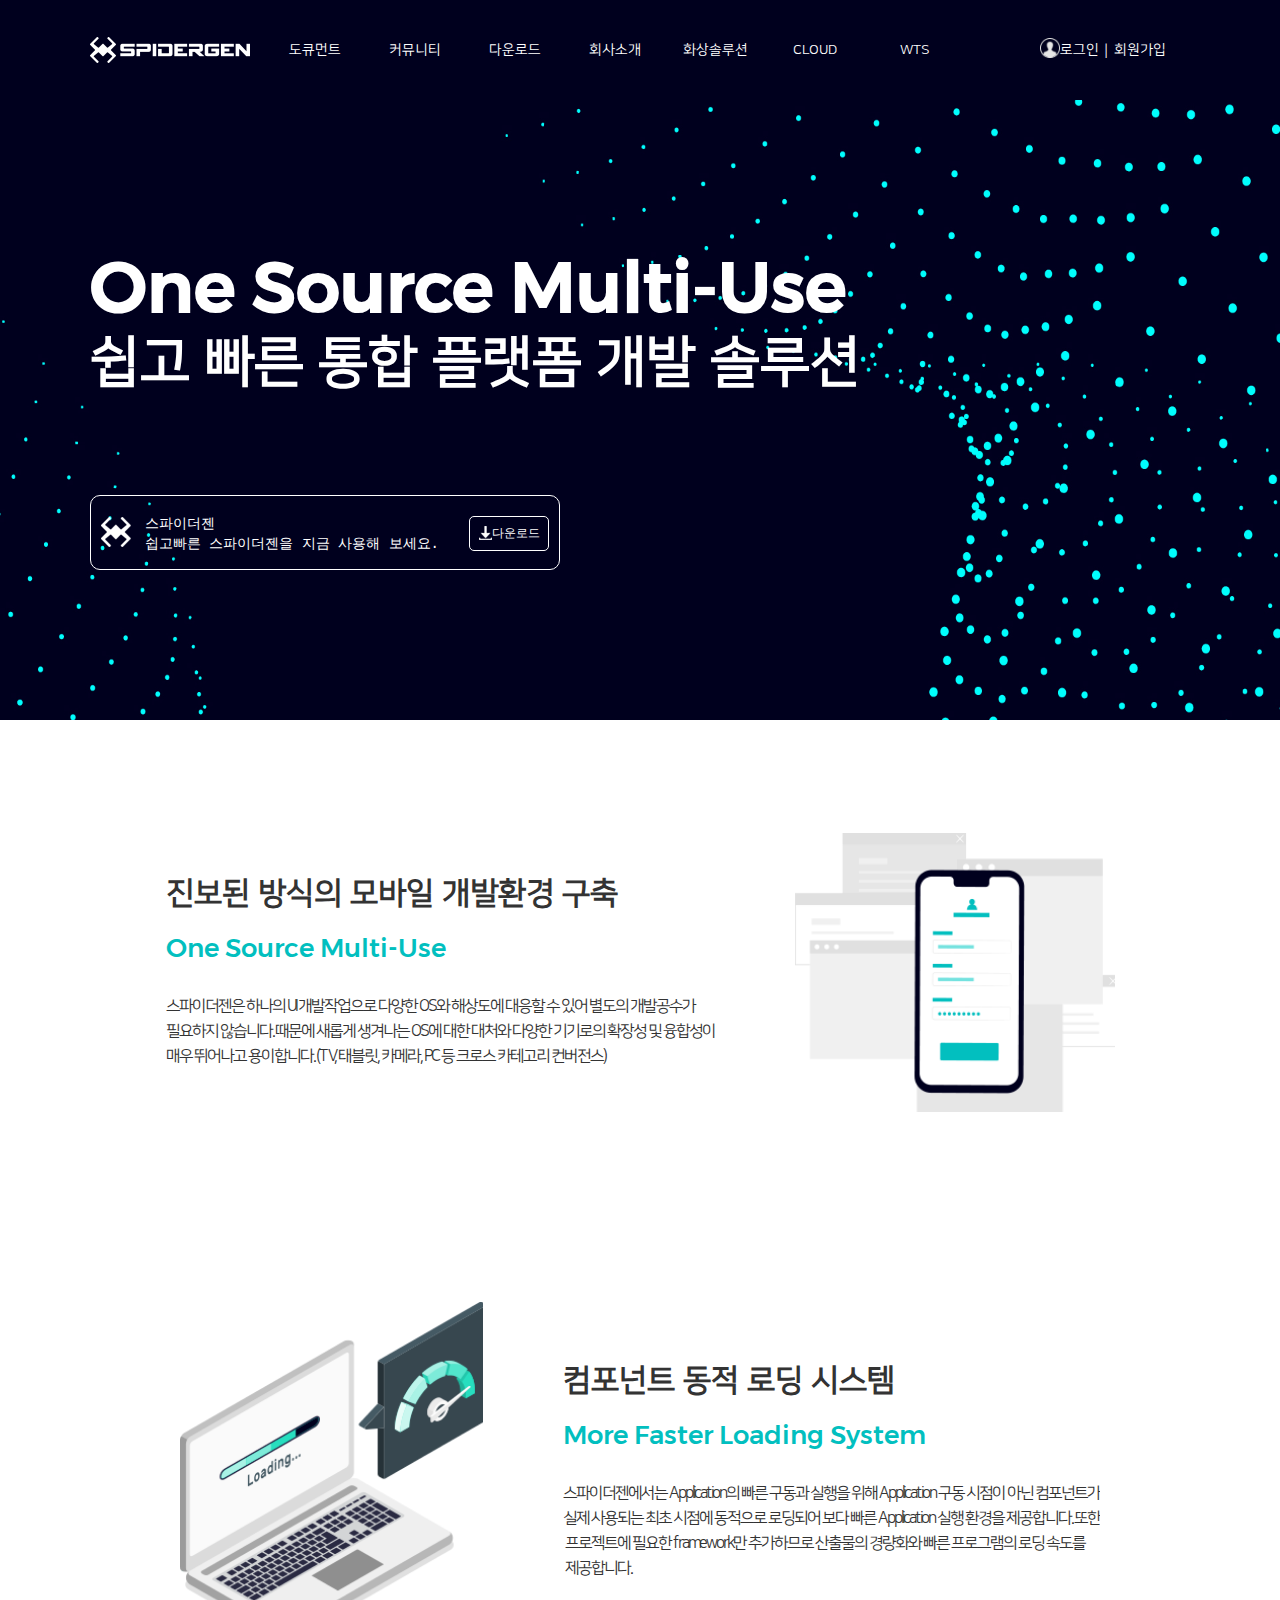
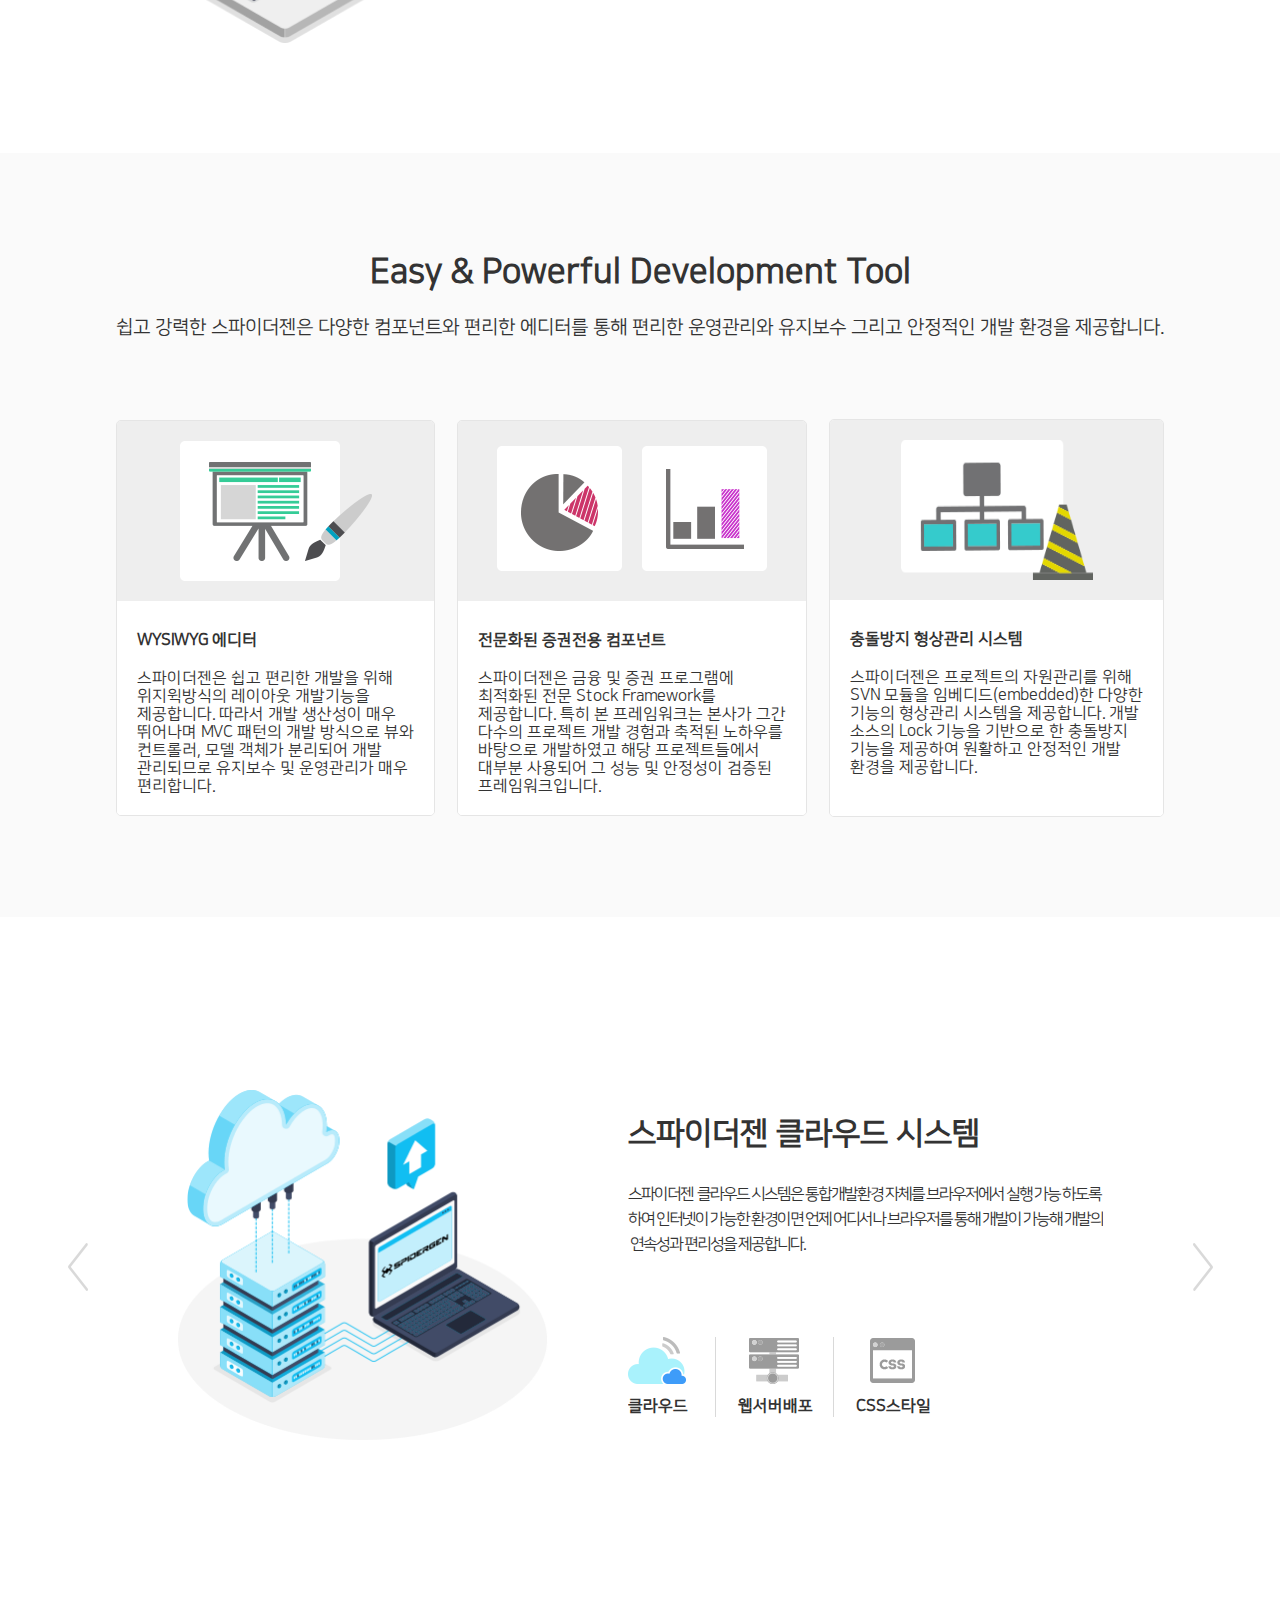
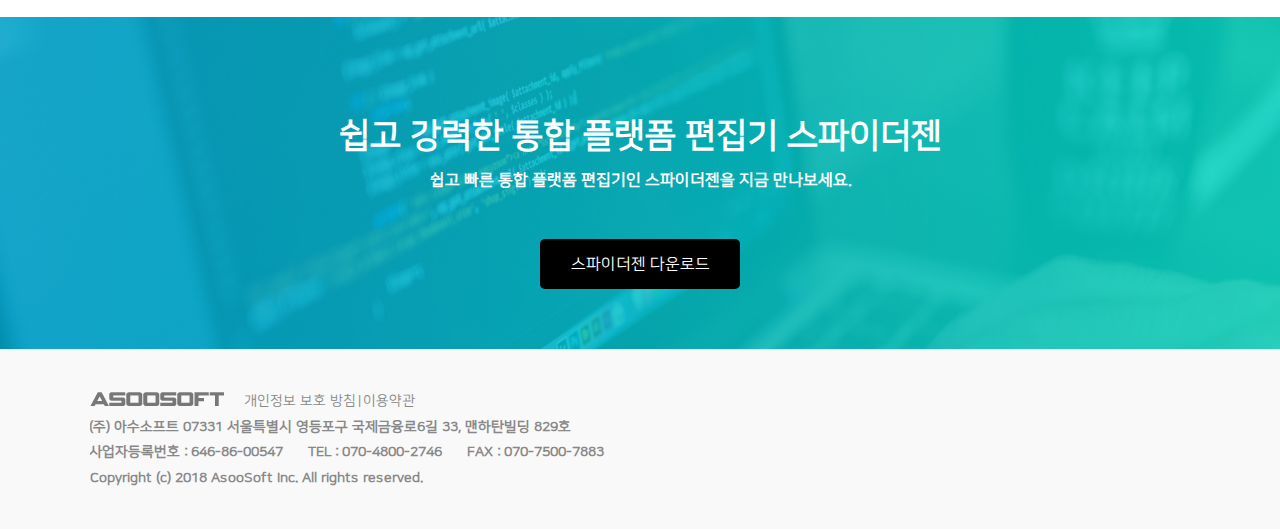
<file: bin/index.html>
<!DOCTYPE html>
<html>
	<head>
	<meta charset="utf-8">
	<meta http-equiv="X-UA-Compatible" content="IE=edge">
	<title>SpiderWebPageApp</title>

	
	<link rel="stylesheet" href="Framework/afc/style/afc.css"/>
	<link rel="stylesheet" href="Framework/afc/style/comp.css"/>
	<link rel="stylesheet" href="Framework/afc/style/basicStyle.css"/>
	<link rel="stylesheet" href="Framework/afc/style/jquery-ui.css"/>

	<link rel="stylesheet" href="Template/SpiderWebPageApp_global.css"/>
	<link rel="stylesheet" href="Template/Font.css"/>
	<link rel="stylesheet" href="Template/Btn.css"/>



	
	<script>
	//Electron 과 추가 라이브러리(예, jQuery 등) 와의 충돌 방지
    //시뮬레이터에서 사용
	window.nodeRequire = window.require;
	delete window.require;
	delete window.exports;
    delete window.module;

    var theApp = null;
    var PROJECT_OPTION = {
    "build": {
        "bridgeName": "none",
        "frwLoadOption": "inTimeLoad"
    },
    "general": {
        "autoScale": false,
        "phoneDocWidth": 0,
        "tabletDocWidth": 0,
        "queryFormat": "qry",
        "scaleVal": 1,
        "userScalable": false,
        "tabletMinWidth": 500,
        "flavor": "common"
    },
    "deployment": {
        "checkVersion": false
    },
    "unitUrl": ""
};
    
    document.addEventListener("DOMContentLoaded", () => 
    {
		if(window._version) _version.setFileVersion();
		afc.import("Source/SpiderWebPageApp.js");

        afc.scriptReady(() =>
        {
            window.theApp = new window["SpiderWebPageApp"]();
            window.theApp.isLoadTheme = false;
            
            if(PROJECT_OPTION.unitUrl) window.theApp.unitTest(PROJECT_OPTION.unitUrl);
            else window.theApp.onReady();
        });
    });
    </script>

	<script defer src="lib.js"></script>




		
	</head>
	<body class="_global_style_">
	</body>
</html>
</file>
<file: bin/Framework/afc/style/afc.css>
body
{
	margin: 0px;
	padding: 0px;
	/*-webkit-user-select: none;*/
	-webkit-touch-callout: none;
	-webkit-tap-highlight-color:rgba(0,0,0,0);
   	-webkit-focus-ring-color:rgba(0, 0, 0, 0);
	
	/*background:transparent !important;*/
	/*overflow: auto;*/
}

span, button
{
	-webkit-touch-callout: none;
	/*-webkit-user-select: none;*/
	/*-webkit-tap-highlight-color:rgba(0,0,0,0);*/
   	/*-webkit-focus-ring-color:rgba(0, 0, 0, 0);*/
	-webkit-focus-ring-color: transparent;
	-webkit-tap-highlight-color: transparent;
}

button
{
	font-size: inherit;
	font-family: inherit;
}

input, textarea
{
	-webkit-user-modify: read-write-plaintext-only;
	-webkit-tap-highlight-color: transparent;
	font-size: inherit;
	font-family: inherit;
}


input[type="checkbox"]
{
    cursor: default;
}

input[type="radio"]
{
    cursor: default;
}


/*
*:focus
{
	outline: none;
}
*/

/*
#page_navigator, #page_navigator button 
{
	font-size: 14px;
}
*/

.layout_dnd_hover_border
{
	border: 1px solid cyan;

}


/*------------------------------------------------------*/
.slide-in-left
{
	position: absolute;
	animation: slideLeftIn 300ms;
	animation-fill-mode:both;
	-webkit-animation: slideLeftIn 300ms;
	-webkit-animation-fill-mode:both;
}
.slide-out-left
{
	position: absolute;
	animation: slideLeftOut 300ms;
	animation-fill-mode:both;
	-webkit-animation: slideLeftOut 300ms;
	-webkit-animation-fill-mode:both;
}

.slide-in-right
{
	position: absolute;
	animation: slideRightIn 300ms;
	animation-fill-mode:both;
	-webkit-animation: slideRightIn 300ms;
	-webkit-animation-fill-mode:both;
}
.slide-out-right
{
	position: absolute;
	animation: slideRightOut 300ms;
	animation-fill-mode:both;
	-webkit-animation: slideRightOut 300ms;
	-webkit-animation-fill-mode:both;
}
/*--------------------------------------------------*/

.slide-in-up
{
	-webkit-animation: slideUpIn 0.001s;
	-webkit-animation-fill-mode:both;
}
.slide-out-up
{
	-webkit-animation: slideUpOut 0.001s;
	-webkit-animation-fill-mode:both;
}

.left-menu-in
{
    -webkit-animation: leftMenuIn 0.5s ease;
    -webkit-animation-fill-mode:both;
}

.left-menu-out
{
    -webkit-animation: leftMenuOut 0.5s 1 ease;
    -webkit-animation-fill-mode:both;
}

.right-recent-in
{
    -webkit-animation: rightRecentIn 0.5s 1 ease;
    -webkit-animation-fill-mode:both;
}

.show-toast
{
    -webkit-animation: showToast 2s;
    -webkit-animation-fill-mode:both;
}


.show-toast1
{
    -webkit-animation: showToast 1s;
    -webkit-animation-fill-mode:both;
}
.show-toast2
{
    -webkit-animation: showToast 2s;
    -webkit-animation-fill-mode:both;
}
.show-toast3
{
    -webkit-animation: showToast 3s;
    -webkit-animation-fill-mode:both;
}
.show-toast4
{
    -webkit-animation: showToast 4s;
    -webkit-animation-fill-mode:both;
}
.show-toast5
{
    -webkit-animation: showToast 5s;
    -webkit-animation-fill-mode:both;
}
.show-toast6
{
    -webkit-animation: showToast 6s;
    -webkit-animation-fill-mode:both;
}

.rotate_img_turn
{
    -webkit-animation: roateImg_turn 0.5s;
	 -webkit-animation-fill-mode:both;
}

.rotate_img_return
{
    -webkit-animation: roateImg_return 0.5s;
    -webkit-animation-fill-mode:both;
}

.slide-out-right-img
{
	-webkit-animation: slideRightOutImg 2s;
	-webkit-animation-fill-mode:both;
}

.slide-in-right-img
{
	-webkit-animation: slideRightInImg 2s;
	-webkit-animation-fill-mode:both;
}

.anim0
{
    -webkit-animation: animF0 2s;
    -webkit-animation-fill-mode:both;
}

@-webkit-keyframes animF0
{
	from { 
			-webkit-transform: translateX(-100%);
			opacity: 0.0;
		 }
	to   { 
			-webkit-transform: translateX(0%);
			opacity: 1.0;
	     }
}

@-webkit-keyframes slideRightOutImg
{
	from { 
			-webkit-transform: translateX(100%);
			opacity: 0.0;
		 }
	to   { 
			-webkit-transform: translateX(0%);
			opacity: 1.0;
	     }
}

@-webkit-keyframes slideRightInImg
{
	from { 
			-webkit-transform: translateX(0%);
			opacity: 1.0;
		 }
	to   { 
			-webkit-transform: translateX(100%);
			opacity: 0.0;
	     }
}


/*animation key frames*/

@-webkit-keyframes roateImg_turn
{
	from { -webkit-transform: rotate(0deg); }
	to { -webkit-transform: rotate(90deg); }
}

@-webkit-keyframes roateImg_return
{
    from { -webkit-transform: rotate(90deg); }
	to { -webkit-transform: rotate(0deg); }
}

/*------------------------------------------------------*/
@-webkit-keyframes slideLeftIn
{
	from { -webkit-transform: translateX(100%); }
	to { -webkit-transform: translateX(0%); }
}
@-webkit-keyframes slideLeftOut
{
	from { -webkit-transform: translateX(0%); }
	to { -webkit-transform: translateX(-100%); }
}

@-webkit-keyframes slideRightIn
{
	from { -webkit-transform: translateX(-100%); }
	to { -webkit-transform: translateX(0%); }
}

@-webkit-keyframes slideRightOut
{
	from { -webkit-transform: translateX(0%); }
	to { -webkit-transform: translateX(100%); }
}

@keyframes slideLeftIn
{
	from {transform: translateX(100%); }
	to { transform: translateX(0%); }
}
@keyframes slideLeftOut
{
	from { transform: translateX(0%); }
	to { transform: translateX(-100%); }
}

@keyframes slideRightIn
{
	from { transform: translateX(-100%); }
	to { transform: translateX(0%); }
}

@keyframes slideRightOut
{
	from { transform: translateX(0%); }
	to { transform: translateX(100%); }
}

/*------------------------------------------------------*/

@-webkit-keyframes slideUpIn
{
	from { -webkit-transform: translateY(0%); z-index: 2; }
	to { -webkit-transform: translateY(-104%); }
	
	/*from { top: 40px; z-index: 2; }*/
	/*to { top: 0px; }*/
}
@-webkit-keyframes slideUpOut
{
	
	from { -webkit-transform: translateY(-104%); z-index: 1; }
	to { -webkit-transform: translateY(-204%); }
	
	/*from { top: 0px; z-index: 1; }*/
	/*to { top: -40px; }*/
}

@-webkit-keyframes leftMenuIn{
    0%{
        -webkit-transform: translate(-95%);
		opacity: 0.0;
    }
    100%{
        -webkit-transform: translate(0%);
        opacity: 1.0;
    }
}

@-webkit-keyframes leftMenuOut{
    0%{
        -webkit-transform: translate(0%);
		opacity: 1.0;
    }
    100%{
        -webkit-transform: translate(-95%);
        opacity: 0.0;
    }
}

@-webkit-keyframes rightRecentIn{
    0%{
        -webkit-transform: translate(200px);
		opacity: 0.0;
    }
    100%{
        -webkit-transform: translate(0px);
        opacity: 1.0;
    }
}

@-webkit-keyframes showToast{
      0%{ opacity: 0.0; }
     25%{ opacity: 1.0; }
     75%{ opacity: 1.0; }
    100%{ opacity: 0.0; }
}

/*
.ellipsis 
{
    overflow: hidden;
    white-space: nowrap;
    text-overflow: ellipsis;
}

.multi-ellipsis
*/ 
.ellipsis
{
    overflow: hidden;
    text-overflow: ellipsis;
    display: -webkit-box;
   	/*-webkit-line-clamp: 1; */
   	-webkit-box-orient: vertical;
   	word-wrap: break-word;
}

/* indicator css */

.loader-wrap
{
	position: absolute;
    width : 100%;
	height : 100%;
	display: -webkit-flex;
	display: -ms-inline-flex;
	display: inline-flex;
	-webkit-align-items:center;
	-ms-align-items:center;
	align-items:center;
	background : transparent;
	z-index : 2147483647;
}

.loader {
	margin: auto;
	text-indent: -9999em;
	border-top: 3px solid rgba(166, 166, 166, 0.2);
	border-right: 3px solid rgba(166, 166, 166, 0.2);
	border-bottom: 3px solid rgba(166, 166, 166, 0.2);
	border-left: 3px solid blue;
	-webkit-transform: translateZ(0);
	-ms-transform: translateZ(0);
	transform: translateZ(0);
	-webkit-animation: load8 1.1s infinite linear;
	animation: load8 1.1s infinite linear;
	position: absolute;
	left: 50%;
	top: 50%;
	margin-left: -13px;
	margin-top: -13px;
}
.loader,
.loader:after {
	border-radius: 50%;
	width: 20px;
	height: 20px;
}
@-webkit-keyframes load8 {
  0% {
    -webkit-transform: rotate(0deg);
    transform: rotate(0deg);
  }
  100% {
    -webkit-transform: rotate(360deg);
    transform: rotate(360deg);
  }
}
@keyframes load8 {
  0% {
    -webkit-transform: rotate(0deg);
    transform: rotate(0deg);
  }
  100% {
    -webkit-transform: rotate(360deg);
    transform: rotate(360deg);
  }
}


/* indicator css2 */
.loadspin-box {
 position: absolute;
 margin: auto;
 left: 0;
 top: 0;
 bottom: 0;
 right: 0;
 width: 15px;
 height: 15px;
 border-radius: 100%;
 box-shadow: 15px 15px rgb(79,77,73), -15px 15px rgb(223,223,223), -15px -15px rgb(79,77,73), 15px -15px rgb(223,223,223);
  -webkit-box-shadow: 15px 15px rgb(79,77,73), -15px 15px rgb(223,223,223), -15px -15px rgb(79,77,73), 15px -15px rgb(223,223,223);
 animation: loadspin ease infinite 4.6s;
  -webkit-animation: loadspin ease infinite 4.6s;
}

 

@keyframes loadspin {
 0%,
 100% {
  box-shadow: 15px 15px rgb(79,77,73), -15px 15px rgb(223,223,223), -15px -15px rgb(79,77,73), 15px -15px rgb(223,223,223);
 }
 25% {
  box-shadow: -15px 15px rgb(223,223,223), -15px -15px rgb(79,77,73), 15px -15px rgb(223,223,223), 15px 15px rgb(79,77,73);
 }
 50% {
  box-shadow: -15px -15px rgb(79,77,73), 15px -15px rgb(223,223,223), 15px 15px rgb(79,77,73), -15px 15px rgb(223,223,223);
 }
 75% {
  box-shadow: 15px -15px #dfdfdf, 15px 15px #4f4d49, -15px 15px #dfdfdf, -15px -15px #4f4d49;
 }
}

@-webkit-keyframes loadspin {
 0%,
 100% {
  box-shadow: 15px 15px rgb(79,77,73), -15px 15px rgb(223,223,223), -15px -15px rgb(79,77,73), 15px -15px rgb(223,223,223);
 }
 25% {
  box-shadow: -15px 15px rgb(223,223,223), -15px -15px rgb(79,77,73), 15px -15px rgb(223,223,223), 15px 15px rgb(79,77,73);
 }
 50% {
  box-shadow: -15px -15px rgb(79,77,73), 15px -15px rgb(223,223,223), 15px 15px rgb(79,77,73), -15px 15px rgb(223,223,223);
 }
 75% {
  box-shadow: 15px -15px #dfdfdf, 15px 15px #4f4d49, -15px 15px #dfdfdf, -15px -15px #4f4d49;
 }
}


/* common style */

.sys_border_cyan
{
	border: 1px solid cyan;
}

.sys_box_shadow
{
	box-shadow: 0 -4px 8px 0 rgba(0,0,0,0.2), 0 8px 20px 0 rgba(0, 0, 0, 0.19);
}

/* RefreshIndicator */
@keyframes pull-to-refresh-material-rotate {
	100% {
		transform: rotate(360deg);
	}
}

@keyframes pull-to-refresh-material-dash {
	0% {
		stroke-dasharray: 1, 200;
		stroke-dashoffset: 0;
	}
	50% {
		stroke-dasharray: 89, 200;
		stroke-dashoffset: -35px;
	}
	100% {
		stroke-dasharray: 89, 200;
		stroke-dashoffset: -124px;
	}
}

.loader_type2 {
	margin: auto;
	font-size: 25px;
	width: 1em;
	height: 1em;
	border-radius: 50%;
	position: absolute;
	-webkit-animation: load5 1.1s infinite ease;
	animation: load5 1.1s infinite ease;
	-webkit-transform: translateZ(0) scale(0.5);
	-ms-transform: translateZ(0) scale(0.5);
	transform: translateZ(0) scale(0.5);
	left: 0;
	top: 0;
	bottom: 0;
	right: 0;
  }
  @-webkit-keyframes load5 {
	0%,
	100% {
	  box-shadow: 0em -2.6em 0em 0em #464646, 1.8em -1.8em 0 0em rgba(70,70,70, 0.2), 2.5em 0em 0 0em rgba(70,70,70, 0.2), 1.75em 1.75em 0 0em rgba(70,70,70, 0.2), 0em 2.5em 0 0em rgba(70,70,70, 0.2), -1.8em 1.8em 0 0em rgba(70,70,70, 0.2), -2.6em 0em 0 0em rgba(70,70,70, 0.5), -1.8em -1.8em 0 0em rgba(70,70,70, 0.7);
	}
	12.5% {
	  box-shadow: 0em -2.6em 0em 0em rgba(70,70,70, 0.7), 1.8em -1.8em 0 0em #464646, 2.5em 0em 0 0em rgba(70,70,70, 0.2), 1.75em 1.75em 0 0em rgba(70,70,70, 0.2), 0em 2.5em 0 0em rgba(70,70,70, 0.2), -1.8em 1.8em 0 0em rgba(70,70,70, 0.2), -2.6em 0em 0 0em rgba(70,70,70, 0.2), -1.8em -1.8em 0 0em rgba(70,70,70, 0.5);
	}
	25% {
	  box-shadow: 0em -2.6em 0em 0em rgba(70,70,70, 0.5), 1.8em -1.8em 0 0em rgba(70,70,70, 0.7), 2.5em 0em 0 0em #464646, 1.75em 1.75em 0 0em rgba(70,70,70, 0.2), 0em 2.5em 0 0em rgba(70,70,70, 0.2), -1.8em 1.8em 0 0em rgba(70,70,70, 0.2), -2.6em 0em 0 0em rgba(70,70,70, 0.2), -1.8em -1.8em 0 0em rgba(70,70,70, 0.2);
	}
	37.5% {
	  box-shadow: 0em -2.6em 0em 0em rgba(70,70,70, 0.2), 1.8em -1.8em 0 0em rgba(70,70,70, 0.5), 2.5em 0em 0 0em rgba(70,70,70, 0.7), 1.75em 1.75em 0 0em #464646, 0em 2.5em 0 0em rgba(70,70,70, 0.2), -1.8em 1.8em 0 0em rgba(70,70,70, 0.2), -2.6em 0em 0 0em rgba(70,70,70, 0.2), -1.8em -1.8em 0 0em rgba(70,70,70, 0.2);
	}
	50% {
	  box-shadow: 0em -2.6em 0em 0em rgba(70,70,70, 0.2), 1.8em -1.8em 0 0em rgba(70,70,70, 0.2), 2.5em 0em 0 0em rgba(70,70,70, 0.5), 1.75em 1.75em 0 0em rgba(70,70,70, 0.7), 0em 2.5em 0 0em #464646, -1.8em 1.8em 0 0em rgba(70,70,70, 0.2), -2.6em 0em 0 0em rgba(70,70,70, 0.2), -1.8em -1.8em 0 0em rgba(70,70,70, 0.2);
	}
	62.5% {
	  box-shadow: 0em -2.6em 0em 0em rgba(70,70,70, 0.2), 1.8em -1.8em 0 0em rgba(70,70,70, 0.2), 2.5em 0em 0 0em rgba(70,70,70, 0.2), 1.75em 1.75em 0 0em rgba(70,70,70, 0.5), 0em 2.5em 0 0em rgba(70,70,70, 0.7), -1.8em 1.8em 0 0em #464646, -2.6em 0em 0 0em rgba(70,70,70, 0.2), -1.8em -1.8em 0 0em rgba(70,70,70, 0.2);
	}
	75% {
	  box-shadow: 0em -2.6em 0em 0em rgba(70,70,70, 0.2), 1.8em -1.8em 0 0em rgba(70,70,70, 0.2), 2.5em 0em 0 0em rgba(70,70,70, 0.2), 1.75em 1.75em 0 0em rgba(70,70,70, 0.2), 0em 2.5em 0 0em rgba(70,70,70, 0.5), -1.8em 1.8em 0 0em rgba(70,70,70, 0.7), -2.6em 0em 0 0em #464646, -1.8em -1.8em 0 0em rgba(70,70,70, 0.2);
	}
	87.5% {
	  box-shadow: 0em -2.6em 0em 0em rgba(70,70,70, 0.2), 1.8em -1.8em 0 0em rgba(70,70,70, 0.2), 2.5em 0em 0 0em rgba(70,70,70, 0.2), 1.75em 1.75em 0 0em rgba(70,70,70, 0.2), 0em 2.5em 0 0em rgba(70,70,70, 0.2), -1.8em 1.8em 0 0em rgba(70,70,70, 0.5), -2.6em 0em 0 0em rgba(70,70,70, 0.7), -1.8em -1.8em 0 0em #464646;
	}
  }
  @keyframes load5 {
	0%,
	100% {
	  box-shadow: 0em -2.6em 0em 0em #464646, 1.8em -1.8em 0 0em rgba(70,70,70, 0.2), 2.5em 0em 0 0em rgba(70,70,70, 0.2), 1.75em 1.75em 0 0em rgba(70,70,70, 0.2), 0em 2.5em 0 0em rgba(70,70,70, 0.2), -1.8em 1.8em 0 0em rgba(70,70,70, 0.2), -2.6em 0em 0 0em rgba(70,70,70, 0.5), -1.8em -1.8em 0 0em rgba(70,70,70, 0.7);
	}
	12.5% {
	  box-shadow: 0em -2.6em 0em 0em rgba(70,70,70, 0.7), 1.8em -1.8em 0 0em #464646, 2.5em 0em 0 0em rgba(70,70,70, 0.2), 1.75em 1.75em 0 0em rgba(70,70,70, 0.2), 0em 2.5em 0 0em rgba(70,70,70, 0.2), -1.8em 1.8em 0 0em rgba(70,70,70, 0.2), -2.6em 0em 0 0em rgba(70,70,70, 0.2), -1.8em -1.8em 0 0em rgba(70,70,70, 0.5);
	}
	25% {
	  box-shadow: 0em -2.6em 0em 0em rgba(70,70,70, 0.5), 1.8em -1.8em 0 0em rgba(70,70,70, 0.7), 2.5em 0em 0 0em #464646, 1.75em 1.75em 0 0em rgba(70,70,70, 0.2), 0em 2.5em 0 0em rgba(70,70,70, 0.2), -1.8em 1.8em 0 0em rgba(70,70,70, 0.2), -2.6em 0em 0 0em rgba(70,70,70, 0.2), -1.8em -1.8em 0 0em rgba(70,70,70, 0.2);
	}
	37.5% {
	  box-shadow: 0em -2.6em 0em 0em rgba(70,70,70, 0.2), 1.8em -1.8em 0 0em rgba(70,70,70, 0.5), 2.5em 0em 0 0em rgba(70,70,70, 0.7), 1.75em 1.75em 0 0em #464646, 0em 2.5em 0 0em rgba(70,70,70, 0.2), -1.8em 1.8em 0 0em rgba(70,70,70, 0.2), -2.6em 0em 0 0em rgba(70,70,70, 0.2), -1.8em -1.8em 0 0em rgba(70,70,70, 0.2);
	}
	50% {
	  box-shadow: 0em -2.6em 0em 0em rgba(70,70,70, 0.2), 1.8em -1.8em 0 0em rgba(70,70,70, 0.2), 2.5em 0em 0 0em rgba(70,70,70, 0.5), 1.75em 1.75em 0 0em rgba(70,70,70, 0.7), 0em 2.5em 0 0em #464646, -1.8em 1.8em 0 0em rgba(70,70,70, 0.2), -2.6em 0em 0 0em rgba(70,70,70, 0.2), -1.8em -1.8em 0 0em rgba(70,70,70, 0.2);
	}
	62.5% {
	  box-shadow: 0em -2.6em 0em 0em rgba(70,70,70, 0.2), 1.8em -1.8em 0 0em rgba(70,70,70, 0.2), 2.5em 0em 0 0em rgba(70,70,70, 0.2), 1.75em 1.75em 0 0em rgba(70,70,70, 0.5), 0em 2.5em 0 0em rgba(70,70,70, 0.7), -1.8em 1.8em 0 0em #464646, -2.6em 0em 0 0em rgba(70,70,70, 0.2), -1.8em -1.8em 0 0em rgba(70,70,70, 0.2);
	}
	75% {
	  box-shadow: 0em -2.6em 0em 0em rgba(70,70,70, 0.2), 1.8em -1.8em 0 0em rgba(70,70,70, 0.2), 2.5em 0em 0 0em rgba(70,70,70, 0.2), 1.75em 1.75em 0 0em rgba(70,70,70, 0.2), 0em 2.5em 0 0em rgba(70,70,70, 0.5), -1.8em 1.8em 0 0em rgba(70,70,70, 0.7), -2.6em 0em 0 0em #464646, -1.8em -1.8em 0 0em rgba(70,70,70, 0.2);
	}
	87.5% {
	  box-shadow: 0em -2.6em 0em 0em rgba(70,70,70, 0.2), 1.8em -1.8em 0 0em rgba(70,70,70, 0.2), 2.5em 0em 0 0em rgba(70,70,70, 0.2), 1.75em 1.75em 0 0em rgba(70,70,70, 0.2), 0em 2.5em 0 0em rgba(70,70,70, 0.2), -1.8em 1.8em 0 0em rgba(70,70,70, 0.5), -2.6em 0em 0 0em rgba(70,70,70, 0.7), -1.8em -1.8em 0 0em #464646;
	}
  }
</file>
<file: bin/Framework/afc/style/comp.css>
/************************************************************************************/
/*	Component Default Style 														*/
/************************************************************************************/

.AButton-Style
{
	position: absolute;
	box-sizing: border-box;
	border: 0px solid;
	/*white-space: normal;*/
	text-decoration: none;
	/*The button text padding should be set to 0px, because the iPhone default is 1em.*/
	/*padding: 0px 0px 1px 0px;*/
	
	/*Remove the source of padding setting in Init method in AButton.js*/
	padding: 0px;
	
	/*outline: 0;*/
	
    /*cursor:pointer;*/
}

.AButton-Style > img
{
	vertical-align: middle;
}


.ALabel-Style
{
	position: absolute;
	box-sizing: border-box;
	display: inline-block;
	border: 0px solid;
	cursor: default;
}

/*asoocool 20180419*/
.ALabel-Style > pre
{
	padding: 0px;
	margin: 0px;
	font-size: inherit;
	font-family: inherit;
}


.ATextBox-Style
{
	position: absolute;
	box-sizing: border-box;
	border: 0px solid;
	
	padding: 0px;
	margin: 0px;
	/*asoocool 20180419*/
	font-size: inherit;
	font-family: inherit;
	
	white-space: pre-wrap;
	
	display: flex;
/* 	align-items: center; */
	
	display: -ms-flexbox;
	-ms-flex-align: center;
}

/*-----------------------------------------------------------------------*/
.ACheckBox-Style
{
	position: absolute;
	box-sizing: border-box;
    padding-left: 20px;
    cursor: default;
	
	display: flex;
	align-items: center;
	
	display: -ms-flexbox;
	-ms-flex-align: center;
	
	background-repeat: no-repeat;
	background-size: 16px 16px;
	background-position : left center;
}
/*
.checkbox_normal
{	
	background-repeat: no-repeat;
	background-size: 16px 16px;
	background-position : left center;
}

.checkbox_check
{
	background-repeat: no-repeat;
	background-size: 16px 16px;
	background-position : left center;
}
*/
/*-----------------------------------------------------------------------*/
.ARadioButton-Style
{
	position: absolute;
	box-sizing: border-box;
    padding-left: 20px;
    cursor: default;
	
	display: flex;
	align-items: center;
	
	display: -ms-flexbox;
	-ms-flex-align: center;
}


/*-----------------------------------------------------------------------*/
.ARadioGroup-Style
{
	position: absolute;
	box-sizing: border-box; 
    border: 0px solid;
    overflow: hidden;
}


.AForm-Style
{
	position: absolute;
	box-sizing: border-box; 
    border: 0px solid;
    overflow: hidden;
}


/*-----------------------------------------------------------------------*/
.ATextField-Style
{
	position: absolute;
	box-sizing: border-box;
	border-style: solid;
	border-width: 1px;
	padding-left : 5px;
	padding-right : 5px;
}

/*-----------------------------------------------------------------------*/
.ASlider-Style
{
	position: absolute;
    box-sizing: border-box;
    border: 0px solid;
    padding: 0px;
    margin: 0px; 
	font-size: inherit;
}

/*-----------------------------------------------------------------------*/
.ATextArea-Style
{
	position: absolute;
	box-sizing: border-box;	
	border-style: solid;
	border-width: 1px;
	padding : 5px 5px 5px 5px;
	resize: none;
}

/*-----------------------------------------------------------------------*/
.ADropBox-Style
{
	position: absolute;
	box-sizing: border-box;
	border: 0px solid;
	overflow: hidden;
	padding-left: 5px;
	padding-right: 22px;
}

.dropbox_back
{
	width: 100%;
	height: 100%;
}

/*input tag*/
.dropbox_label
{
	border: none;
	padding-top: 0px;
	width: 100%;
	height: 100%;
}

/*IE input clear 버튼 제거*/
.dropbox_label::-ms-clear
{
	display: none;
}

.dropbox_label:focus
{
	/*outline:0px;*/
}

.dropbox_button
{
	position: absolute;
	display: inline-block;
	background-position: center center;
	background-repeat: no-repeat;
	top: 0px;
	right: 0px;
	width: 22px;
	height: 100%;	
}

.dropbox_list
{
	margin: 0px;
	padding-left: 0px;
	padding-right: 0px;
	list-style-type: none;
	width: 100%;
	height: 100%;
	white-space: nowrap;
	overflow: auto;
	cursor: default;
}

.dropbox_list > li
{
	padding-left: 5px;
	padding-right: 5px;
	
}

/*
.dropbox_cell
{
	padding-left: 5px;
	cursor: default;
	height: 20px;
	line-height: 20px;
}

.dropbox_cellover
{
	padding-left: 5px;
	cursor: default;
	height: 20px;
	line-height: 20px;
}
*/

/*-----------------------------------------------------------------------*/
.ASelectBox-Style
{
	position: absolute;
	box-sizing: border-box;
	border-style : solid;
	border-width : 1px;	
	font-size: inherit;
}

/*-----------------------------------------------------------------------*/
.AGrid-Style
{
	position: absolute;
	box-sizing: border-box;
	overflow: visible;
	text-align: center;
}

.AGrid-Style tbody,
.AGrid-Style thead,
.AGrid-Style tfoot
{
	text-align: inherit;
}

.AGrid-Style td
{
	overflow: hidden;
	padding: 0px;
}

.AGrid-Style .grid-header-table
{
	position: sticky;
	top: 0px;
	
	width: 100%; 
	border-collapse: collapse; 
	table-layout: fixed;
}

.AGrid-Style .grid-body-table
{
	width: 100%;
	border-collapse: collapse; 
	table-layout: fixed;
}

.AGrid-Style .grid-body-table .body-prop tr:first-child td
{
    border-top: none;
}

.AGrid-Style .grid-footer-table
{
	position: sticky;
	bottom: 0px;
	
	width: 100%; 
	border-collapse: collapse; 
	table-layout: fixed;
}


.grid-scroll-area
{
/*
	position: absolute;
	box-sizing: border-box;
	left: 0px; 
	top: 0px;
*/
	width: 100%;
	height: 100%; 
	overflow-y: auto; 
	overflow-x: hidden; 
	-webkit-overflow-scrolling: touch;
}


/*-----------------------------------------------------------------------*/
.ATree-Style
{
	position: absolute;
	box-sizing: border-box;
	border: 0px solid;
	overflow: auto;
}

/*-----------------------------------------------------------------------*/
.ASwitchButton-Style
{
	position: absolute;
	box-sizing: border-box;
}

.switch-off
{
	position: absolute;
	border-radius: 25%/50%;
	cursor:pointer;
}

.switch-on
{
	position: absolute;
	border-radius: 25%/50%;
	cursor:pointer;
}

.switch-off span
{
	position: absolute;
	width: 50%;
	height: 100%;
	display: inline-block;
	margin-left: 0px;
	border-radius: 50%; 	
}

.switch-on span
{
	position: absolute;
	width: 50%;
	height: 100%;
	display: inline-block;
	margin-left: 50%;
	border-radius: 50%;
}


/*-----------------------------------------------------------------------*/
.AImage-Style
{
	position: absolute;
	box-sizing: border-box; 
	border : 0px soild;    
}

/*-----------------------------------------------------------------------*/
.ACanvas-Style
{
	position: absolute;
	box-sizing: border-box;
    border: 0px solid;
}

/*-----------------------------------------------------------------------*/
.AProgress-Style
{
	position: absolute;
	box-sizing: border-box; 
	overflow: hidden;
	border-radius: 20px;
}

.AProgress-Style div
{
	width:40%;
	height:100%;
	border-radius:20px;	
}

/*-----------------------------------------------------------------------*/
/*
.ADatePicker-Style
{
	position: absolute;
	box-sizing: border-box;
	border: 0px solid; 
	font-size: inherit;
}
*/

/*-----------------------------------------------------------------------*/
.ATimePicker-Style
{
	position: absolute;
	box-sizing: border-box;
	border: 0px solid;  
}

.AScrollBar-Style
{
	position: absolute;
	box-sizing: border-box;
	border: 0px solid;  	
}

.AScrollBar-Style > span
{
	display: inline-block;
	color: transparent;
}


/*-----------------------------------------------------------------------*/
.AGridLayout-Style
{
	position: absolute;
	box-sizing: border-box;
	border: 0px solid;
}

.AGridLayout-Style > table
{
	border-collapse:collapse; 
	width: 100%;
	height: 100%;	
	table-layout : fixed;
	/*border:1px solid white;*/
}

.AFlexLayout-Style
{
	display: flex;
	display: -ms-flexbox;
	
    /*
	justify-content: flex-start;
	align-items: center;
	align-content: center;
    */

	/*
	flex-direction: row;
	flex-wrap: nowrap;
	justify-content: flex-start;
	align-items: flex-start;
	align-content: flex-start;
	
	display: -ms-flexbox;
	-ms-flex-direction: row;
	-ms-flex-wrap: nowrap;
	-ms-flex-pack: start;
	-ms-flex-align: start;
	-ms-flex-line-pack: start;
	*/
		
	position: absolute;
	box-sizing: border-box;
	border: 0px solid;
	overflow: hidden;
}


/*-----------------------------------------------------------------------*/
.AView-Style
{
	position: absolute;
	box-sizing: border-box;
	border: 0px solid;
	overflow: visible;
	outline: none;
}

.AFlexView-Style
{
	display: flex;
	flex-direction: column;
	
	display: -ms-flexbox;
	-ms-flex-direction: column;
	
	
	position: absolute;
	box-sizing: border-box;
	overflow: hidden;
}

.ASplitView-Style
{
	position: absolute;
	box-sizing: border-box;
	overflow: hidden;
}

.AAccordion-Style
{
	position: absolute;
	box-sizing: border-box;
	overflow: auto;
}

.AAccordion-Menu
{
	background-repeat: no-repeat;
	background-position: 3px center;
	background-size: 16px 16px;
	background-image: url('../image/arrow_left.png');
}

.AAccordion-Menu.expand
{
	background-image: url('../image/arrow_down.png');
}

.AAccordion-Contents
{
	
}


.AContainer-Style
{
	position: absolute;
	box-sizing: border-box;
	/*overflow: auto;*/
	pointer-events: auto;
}


/*-------------------------------- AMenu ---------------------------------------*/
.AMenu-Style
{
	cursor:	default;
	/*font-size: 12px;*/
	border-collapse: collapse;
	width: 100%;
	height: 100%;
}

.AMenu-Style tr { height: 25px; }

.AMenu-Style td:nth-child(1) { padding-left: 5px; padding-right: 5px; }
.AMenu-Style td:nth-child(2) { }
.AMenu-Style td:nth-child(3)	/* sub mark or hot-key */
{
	text-align: right;
	min-width: 25px;
	padding-right: 10px;
}

/* menu icon */
.AMenu-Style span
{ 
	display: inline-block;
	width: 16px;
	height: 16px;
	vertical-align: middle;
}

.menu-icon-sub
{
	background-image: url("../image/sub_icon.png");
	background-size: auto;
	background-repeat:  no-repeat;
	background-position: center;
	width: 16px;
}


/*-----------------------------------------------------------------------*/

.ABar-Style
{
	display: -webkit-flex;
	display: -ms-flexbox;
	flex-direction: row;
	-webkit-flex-direction: row;
	-ms-flex-direction: row;
	
	position: absolute;
	box-sizing: border-box;
	overflow: auto;
}

.ATabBar-Style
{
	display: -webkit-flex;
	display: -ms-flexbox;
	flex-direction: row;
	-webkit-flex-direction: row;
	-ms-flex-direction: row;
	
	position: absolute;
	box-sizing: border-box;
	overflow: hidden;
	/*overflow-x: auto;*/
	
	cursor: default;
}

.AMenuBar-Style
{
	display: -webkit-flex;
	display: -ms-flexbox;
	flex-direction: row;
	-webkit-flex-direction: row;
	-ms-flex-direction: row;
	
	position: absolute;
	box-sizing: border-box;
	overflow: auto;
}




/*-------------------------------- AListView ---------------------------------------*/
.AListView-Style
{
	position: absolute;
	box-sizing: border-box;
	overflow: hidden;
	outline: none;
}

.listview-row
{
	position: relative;
	/*height: 60px;*/	/*item-height 값을 지우더라도 최소한의 공간을 보여주기 위해 필요*/
}

.listview-dev
{
	overflow: auto;
}

/*------------------------------  -----------------------------------------*/
.ATabView-Style
{
	position: absolute;
	box-sizing: border-box;
    overflow: hidden;
	outline: none;
}

.ATabView-Style .tab_area
{
	width:100%;
	height: 22px;
	white-space: nowrap;
	box-sizing: border-box;
}

.ATabView-Style .tab_area > span
{
	width: 110px;
	line-height: 22px;
	cursor: default;
}


.ATabView-Style .tab_contents
{
	box-sizing:border-box;    	
	width:100%;
	height: calc(100% - 22px);
}

.ATabView_select
{
	display:inline-block;
	height:100%;
	text-align:center;
	background-size: 100% 100%;
	/*cursor:pointer;*/
	overflow: hidden;
	box-sizing: border-box;
}

.ATabView_deselect
{
	display:inline-block;
	height:100%;
	text-align:center;
	background-size: 100% 100%;
	/*cursor:pointer;*/
	overflow: hidden;
	box-sizing: border-box;
}

/*-----------------------------------------------------------------------*/
.AToolBar-Style
{
	position: absolute;
	box-sizing: border-box;
    background-color: #000000;
    border: 0px solid;
    overflow: auto;
    white-space: nowrap;
    
}
/*
.ScrollLeft::before
{
	content:'';
	position:absolute;
	left: 0px;
	top: 0px;
	width: 20px;
	height: 100%;
	background-image:url("../../img/img_left.png") ;
	background-repeat: no-repeat;
 	background-size: 17px 30px;
 	background-position: center;
}

.ScrollRight::after
{
	content:'';
	position:absolute;
	right: 0px;
	top: 0px;
	width: 20px;
	height: 100%;
	background-image:url("../../img/img_right.png") ;
	background-repeat: no-repeat;
 	background-size: 17px 30px;
 	background-position: center;
}*/
/*------------------------------  -----------------------------------------*/
.AWebView-Style
{
	position: absolute;
	box-sizing: border-box; 
    border: 0px solid;
    overflow: auto;	/*asoocool, 이 값을 바꾸면 ios 에서 작동하지 않음.*/
}

.AWebView-Style iframe
{
	width: 100%;
	height: 100%;
}


.scrollarrow-top
{
	width: 24px;
	height: 24px;
	background-image : url('../image/scroll_up_arrow.png');
	background-repeat: no-repeat;
 	background-position: center;
}

.scrollarrow-bottom
{
	width: 24px;
	height: 24px;
	background-image : url('../image/scroll_down_arrow.png');
	background-repeat: no-repeat;
 	background-position: center;
}

.scrollarrow-left
{
	width: 24px;
	height: 24px;
}

.scrollarrow-right
{
	width: 24px;
	height: 24px;
}

/*------------------------------------------------------------------------*/

.ADataGrid-Style
{
	position: absolute;
	box-sizing: border-box; 
    border: 0px solid;
    overflow: hidden;
}

/*
.ADataGrid-Style td
{
	overflow: hidden;
 	text-overflow: ellipsis;	
	white-space: nowrap;
}
*/

.APivotGrid-Style
{
	position: absolute;
	box-sizing: border-box; 
    border: 0px solid;
    overflow: hidden;
}

.APivotGrid-Style div::-webkit-scrollbar
{
	display: none;
}


/*------------------------------- ASlideView -----------------------------------------*/

.ASlideView-Style
{
	position: absolute;
	box-sizing: border-box;
	border: 0px solid;
	/*스크롤 기능을 끄고 커스텀 스크롤을 사용하기 위해, preventDefault 를 사용하면 다른 스크롤이 발생하지 않는다.*/
	overflow: hidden;
	
	outline: none;
	white-space: nowrap;
}

/* overflow hidden 이기때문에 할 필요 없음.
.ASlideView-Style::-webkit-scrollbar
{
	display: none;
}
*/

/* for IE */
.hide-scrlbar
{
	-ms-overflow-style: none;
}

.hide-scrlbar::-webkit-scrollbar 
{
   	display: none;
}




/*------------------------------- Comp Ex -----------------------------------------*/


.frm_min_btn
{
	border: none !important;
	background-color: transparent !important;
}

.frm_max_btn
{
	border: none !important;
	background-color: transparent !important;

}

.frm_close_btn
{
	border: none !important;
	background-color: transparent !important;

}

.frm_title_bg
{
	background-color: rgb(48, 48, 48) !important;
}

.popup_btn_touch
{
	border : 1px solid #d9d9d9 !important;
	color: #d9d9d9 !important;
	background-color: #424242 !important;
	border-radius : 3px !important;
}

.popup_btn_normal
{
	border : 1px solid #262626 !important;
	color: #d9d9d9 !important;
	background-color: #424242 !important;
	border-radius : 3px !important;
}

.AVideo-Style
{
	position: absolute;
	box-sizing: border-box;
}

.APivotGrid-Style
{
}

.AVertical-Style
{
}

.AHorizontal-Style
{
}

.ASpacer-Style
{
	position: absolute;
	box-sizing: border-box;
	display: inline-block;
	/*border: 0px solid;*/
}

.spacer_border
{
    border: 1px dashed #d9d9d9;
}
</file>
<file: bin/Framework/afc/style/basicStyle.css>
/*
body
{
	color: #5c5c5c;
	font-family: Helvetica,나눔고딕,NanumGothic,돋움,Dotum;
	font-size : 12px;
}
*/


/*-------------------------------- AButton ---------------------------------------*/
.AButton-Style
{   
    color:#333333; 
	background-color: #ffffff;
	/*background-color: #f6f6f6;*/
	/*border : 1px solid #bbbbbb;*/
}



/*-------------------------------- ALabel ---------------------------------------*/
.ALabel-Style 
{
    /*color:#333333;*/
}

.ATextBox-Style
{
	/*color:#333333;*/
}


/*-------------------------------- ACheckBox ---------------------------------------*/
.ACheckBox-Style
{
    /*color: #333333;*/
	background-image: url("../image/checkbox_normal.png");
}

.ACheckBox-Style[style*="pointer-events: none"]
{
    opacity: 0.6;
}
/*
.checkbox_normal
{
	background-image: url("../image/checkbox_normal.png");
}
*/
.checkbox_check
{
	background-image: url("../image/checkbox_check.png");
}

/*--------------------------------- ARadioButton --------------------------------------*/
.ARadioButton-Style
{
	/*color: #333333;*/
	background-image : url('../image/radiobtn_normal.png');
	background-position : left center;
	background-repeat: no-repeat;
	background-size: 16px 16px;
	height : 22px;
	
}

.ARadioButton-Style[style*="pointer-events: none"]
{
    opacity: 0.6;
}


.radiobtn_check
{
	background-image : url('../image/radiobtn_check.png');
} 


/*--------------------------------- ARadioGroup --------------------------------------*/
.ARadioGroup-Style
{
    background-color: #efefef;
	border: 1px solid #d9d9d9;
	border-radius : 7px;
}


.AForm-Style
{
    background-color: #d9d9d9;
}


/*----------------------------------- ASelectBox ------------------------------------*/

.ASelectBox-Style{
	
	color: #333333;
	background-color: #ffffff;
	border-color : #d9d9d9;
	padding-left : 10px;
	
	-webkit-appearance:none; /*화살표 없애기*/
	-moz-appearance:none;	 
	appearance:none;
	
	background-image : url('../image/SelectBoxBtn.png');
	background-position : calc(100% - 7px) center;
	background-repeat : no-repeat;
	
}

.ASelectBox-Style option{
	color: #333333;
	background-color: #ffffff;
}

.ASelectBox-Style option:hover{
	background-color : #eeeeee;
}

.ASelectBox-Style::-ms-expand{display:none;}

.ASelectBox-Style[style*="pointer-events: none"]
{
    opacity: 0.6;
}



/*----------------------------------- ADropBox ------------------------------------*/
.ADropBox-Style	
{
	color: #333333;
	background-color: #ffffff;	
	border : 1px solid #d9d9d9;
}

.ADropBox-Style[style*="pointer-events: none"]
{
    opacity: 0.6;
}

/*ADropBox css*/
.dropbox_back
{
	color: #333333;
	background-color:#ffffff;
	border: 1px solid #d9d9d9;
}

.dropbox_label
{
    color: inherit;/*color : #333333;*/
    font-weight: inherit;
	background-color: transparent;
}

.dropbox_button
{
	background-image: url("../image/DropBoxBtn.png");
}

.dropbox_cell
{

}

.dropbox_cellfocus
{
	background-color : #eeeeee;
}
/*
.dropbox_cell:hover
{
	background-color : #eeeeee;
}
*/
.dropbox_cellover
{
	background-color: #d5ecf5;
}



/*-------------------------------- AGrid ---------------------------------------*/
.AGrid-Style
{
	/*color:#333333;*/
    background-color: #ffffff;
	cursor: default;
}

/*
이걸 사용하지 말고 아래 것을 사용할 것.
이 값이 우선되어 새로 추가된 클래스가 적용되지 않는다.
.AGrid-Style thead
{
	background-color: #d9dee0;
}
*/

.head-prop
{
	background-color: #d9dee0;
}

.grid-header-table + .grid-body-table .head-prop tr
{
	border-top: none !important;
	border-bottom: none !important;
	height: 0px !important;
}

.grid-header-table + .grid-body-table .head-prop td
{
	border-top: none !important;
	border-bottom: none !important;
	height: 0px !important;
}


.foot-prop
{
	background-color: #d9dee0;
}

.grid-footer-table .head-prop tr
{
	border-top: none !important;
	border-bottom: none !important;
	height: 0px !important;
}

.grid-footer-table .head-prop td
{
	border-top: none !important;
	border-bottom: none !important;
	height: 0px !important;
}

.AGrid-Style td
{
	border:1px solid #c2c2c2;
}


.agrid_select
{
	background-color: #3b5885;
	color: white;
}


/*--------------------------------- ATree --------------------------------------*/
.ATree-Style
{
	/*color:#333333;*/
    background-color: #eeeeee;
}

.ATree-Style li > span, .ATree-Style li > label
{
	vertical-align: middle;
	position: relative;
	pointer-events: none;
}

/*
.tree-normal
{
   	color: #ffffff !important;
   	background-color:#000000 !important;
}
*/

/*
.tree-select
{
	background: #3b5885;
	color: #d9d9d9;
}
*/

.tree-select > div
{
	background-color : rgb(41, 138, 207);
	
}

.tree_-fullrow
{
	user-select: none;
	box-sizing: border-box;
	height: 24px;
	left: 0px;
	position: absolute;
	width: 100%;
	overflow: hidden;
	margin-top: -1px;
}


.tree-over
{
	box-shadow: inset 0 0 0 1px #90beed;
	background: rgba(180, 213, 255, 0.5);
}

.tree-after
{
	border-bottom : 3px solid cyan;
}

/*
1.0 에서는 tree_item 으로 사용했고 스타일이 없었음.
.tree-item > label {
	position: absolute;
}*/

.tree-expand
{
	display : inline-block;	
	/*margin-top : 3px;*/
	padding : 0;
	visibility : hidden;	
	width : 16px;
	height : 16px;
	cursor : default;
	
	/*line-height : 17px;
	color : #3b5885;
	border-style : solid;
	border-width : 1px;
	border-color : transparent;*/
	
	background-image: url('../image/folder_right.png');
	background-repeat: no-repeat;
	background-position: left center;
	background-size: auto;
}

.tree-expand.expanded {
	background-image: url('../image/folder_down.png');
}

/*.tree-expand:hover
{	
	color : #3b5885;
	border-style : solid;
	border-width : 1px;
	border-color : #3b5885;	
}*/



/*--------------------------------- AAccordion --------------------------------------*/
.AAccordion-Style
{
	/*color:#333333;*/
    background-color: #333;
}

.AAccordion-Menu
{
	/*color:#333333;*/
    background-color: #acacac;
    border-top: 1px solid #777777;
    border-bottom: 1px solid #777777;
}

.AAccordion-Contents
{
	/*color:#333333;*/
    /*background-color: #595959;*/
}

/*-------------------------------- AImage ---------------------------------------*/
.AImage-Style
{

}

.aimage-blank
{
	 background-image: url("../image/no_image.png");
	 background-size : contain;
	 background-position: center center;
	 background-repeat : no-repeat;
}

/*
.-chiron-aimage
{
    background-image: url("./img/no_image.png");
}
*/


/*-------------------------------- ACanvas ---------------------------------------*/
.ACanvas-Style
{
    background-color: #ffffff;
}


/*-------------------------------- AProgress ---------------------------------------*/
.AProgress-Style
{
	background-color: #f0f0f0;
	border: 1px solid #f0f0f0;
}

.AProgress-Style div
{
	background-color:rgb(54,54,237); 
}


/*-------------------------------- ATextArea ---------------------------------------*/
.ATextArea-Style
{
	/*color: #333333;*/
	background-color: #ffffff;
	border-color : #d9d9d9;
}

.ATextArea-Style[style*="pointer-events: none"]
{
    opacity: 0.6;
}


.ATextField-Style
{
	/*color: #333333;*/
	background-color: #ffffff;
	border-color : #d9d9d9;	
}

.ATextField-Style[style*="pointer-events: none"]
{
    opacity: 0.6;
}


.AScrollBar-Style
{
	
}





/*-------------------------------- AListView ---------------------------------------*/
.AListView-Style
{
	/*background: #efefef;*/
	background-color: #f1f3f5;
}

.AListView-select
{
	color: white !important;
	background-color: #1473e6 !important;
}

.listview-row
{
	border-bottom: 1px solid #c2c2c2; 
}                          


/*------------------------------ ATabView -----------------------------------------*/
.ATabView-Style
{
    background-color: #f1f3f5;
}

.ATabView-Style .tab_area
{
    border-bottom:1px solid #767676;
	background-color : transparent;
}

.ATabView_select
{
	color:white;
	background-color:#3b5885;
	border-top : 1px solid #aaaaaa;
	border-bottom : 0;
}

.ATabView_deselect
{
	color:#333333;
	background-color:#fdfdfd;
	border : 1px solid #aaaaaa;
	border-bottom : 0;
}


/*------------------------------ AWebView -----------------------------------------*/
.AWebView-Style
{
    background-color: #efefef;
}



.AFlexView-Style
{
	background-color: #efefef;
}

.ASplitView-Style
{
	background-color: #efefef;
}






/*------------------------------ ASwitchButton -----------------------------------------*/
.ASwitchButton-Style
{
	border : 1px solid #d9d9d9;
}

.switch-off
{
	position: absolute;
	background-color:#eeeeee;
	border : 1px solid #d9d9d9;
}

.switch-on
{
	position: absolute;
	background-color: #2a4a7b;
	border : 1px solid #2a4a7b;
}

.switch-off span
{
	position: absolute;
	background-color: #fefefe;
}

.switch-on span
{
	position: absolute;
	background-color: #fefefe;
}


/*-------------------------------- AView ---------------------------------------*/
.AView-Style
{
	color: #333333;
	background-color: #cdcdcd;
	
}



/*-------------------------------- AWindow ---------------------------------------*/
/*
.AWindow-Style
{
	background-color: #efefef;
}
*/



/*-------------------------------- AMenu ---------------------------------------*/
.AMenu-Style
{
	color: #ffffff;
	background-color: #3A3A3A;
	border: 1px solid #555555; 
}

/*
.AMenu-Style > tr
{
	
}
*/

.amenu-over
{
	background-color: #2a4a7b;
}



/*
.scrollbar-up
{
	width: 100%;
	height: 20px;
	background-image: url("../image/ctl_scroll_top_on.png");
}

.scrollbar-down
{
	width: 100%;
	height: 20px;
	background-image: url("../image/ctl_scroll_down_on.png");
}
*/


/*-------------------------------- ABar ---------------------------------------*/


.ABar-Style
{
	background-color: #3A3A3A;
}



.ATabBar-Style
{
	color: #d9d9d9;
	background-color: #3A3A3A;
}

/*
.ADatePicker-Style{
	background-color: #fefefe;
	border : 1px solid #d9d9d9;	
	background-image : url('../image/datepicker.png');
	background-position : 3px center;
	background-size : 16px 16px;
	background-repeat : no-repeat;
	padding-left:22px;
}
*/


.ADataGrid-Style
{

}

.drag_over_style1
{
    border-left: 2px solid #ff0000 !important;
}

.APivotGrid-Style
{
    background-color: #ffffff;
}

/*-------------------------------- ASlideView ---------------------------------------*/
.ASlideView-Style
{
	background-color: #cdcdcd;
}



/* 
	webkit scrollbar custom (필요한 커스텀 값을 아래에 추가한다.)
	_global_style_ 에서 _global_scroll_style_ 으로 변경 AApplication 에서 pc 버전인 경우만 동적으로 추가
*/

._global_scroll_style_
{
	
}


/* framewnd */

.frm_border
{
	/*border: 1px solid #656565;*/
	box-shadow: 0 4px 8px 0 rgba(0,0,0,0.2), 0 6px 20px 0 rgba(0, 0, 0, 0.19);
}

._frame_title_
{

}

._frame_status_
{

}

/*----------------- dev_AGridLayout-Style  --------------------------------*/

/*
.dev_AGridLayout-Style
{
}

.dev_AGridLayout-Style > table > tbody > tr > td
{
	border : 1px dashed rgb(255,50,255);
}

.dev_AGridLayout-Style > table > tbody > tr > td span:hover
{
	background-color:transparent;
}
*/

/*----------------- dev_AFlexLayout-Style  --------------------------------*/
/*
.dev_AFlexLayout-Style
{	
	border : 1px dashed rgb(0,164,164);
}

.dev_AFlexLayout-Style > div
{
	border : 1px dashed rgb(0,164,164);
}
*/


.AVideo-Style
{   
    color:#fff; 
	background-color: #000;
}
</file>
<file: bin/Template/SpiderWebPageApp_global.css>
._global_style_
{
	font-size: 12px !important;
	font-family: courier !important;
	text-size-adjust: none !important;

}
</file>
<file: bin/Template/Font.css>
@font-face {
	font-family: 'edit_here';
	

}

@font-face {
	font-family: 'Montserrat-Medium';
    src: url('../Assets/font/Montserrat-Medium.ttf')
}

@font-face {
	font-family: 'NanumSquareR';
    src: url('../Assets/font/NanumSquareR.ttf');
}
</file>
<file: bin/Template/Btn.css>
.edit_here
{
	/* TODO:edit here */

}

.slide-btn
{
    background-color: transparent !important;
}

.header-menu-btn
{
   	cursor: pointer !important;
	background-color: transparent !important;
}

.header-menu-btn:hover {
	border-bottom: 2px solid #00FFFF !important;
    color: #00FFFF !important;
}

.header-menu-disable
{
	border-bottom: 2px solid #00FFFF !important;
    color: #00FFFF !important;
}
</file>
